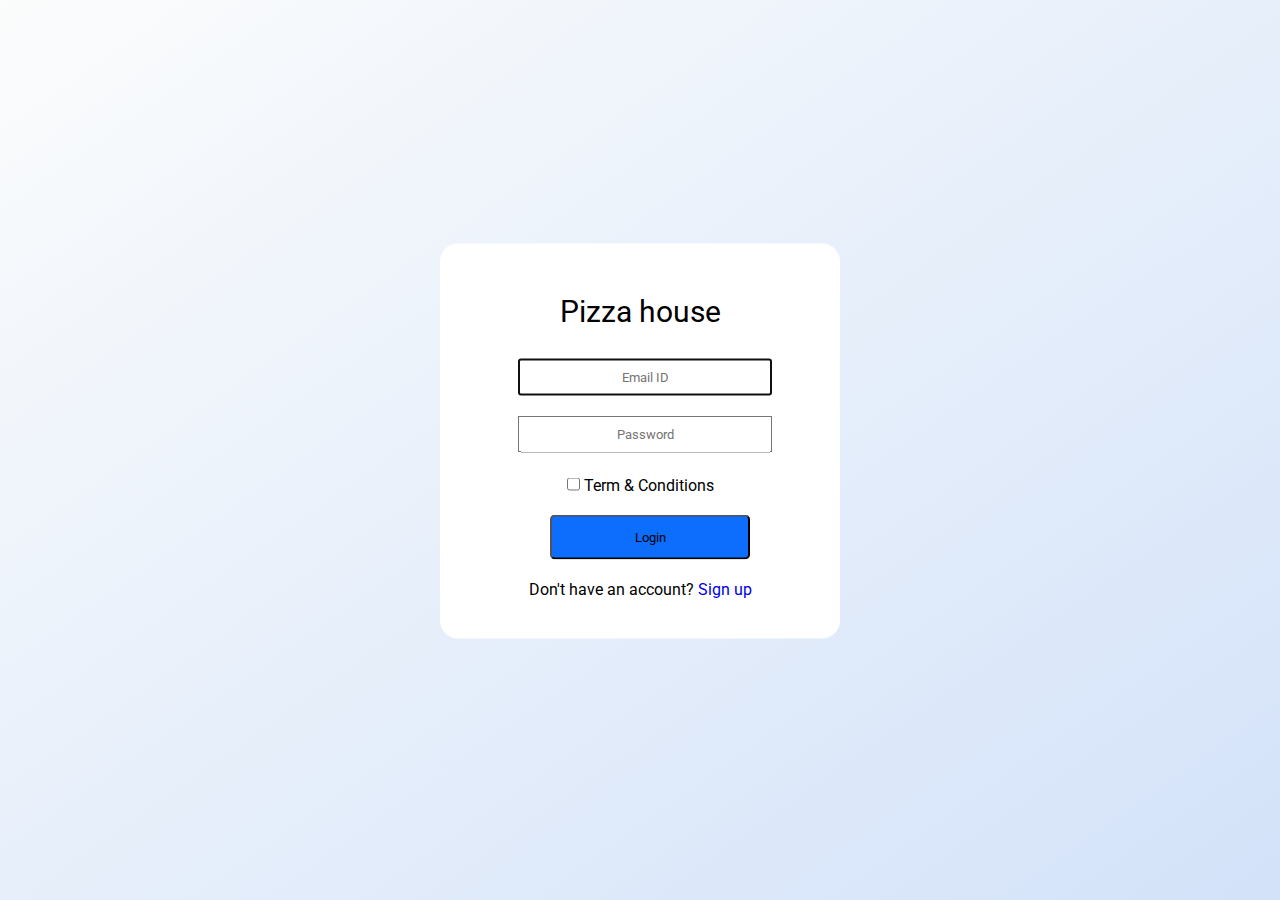
<file: index.html>
<!DOCTYPE html>
<html lang="en">

<head>
    <meta charset="UTF-8">
    <meta http-equiv="X-UA-Compatible" content="IE=edge">
    <meta name="viewport" content="width=device-width, initial-scale=1.0">
    <title>Login</title>
    <link rel="stylesheet" href="style.css">
    <link rel="stylesheet" href="media.css">
    <link rel="stylesheet" href="https://cdnjs.cloudflare.com/ajax/libs/font-awesome/6.3.0/css/all.min.css"
        integrity="sha512-SzlrxWUlpfuzQ+pcUCosxcglQRNAq/DZjVsC0lE40xsADsfeQoEypE+enwcOiGjk/bSuGGKHEyjSoQ1zVisanQ=="
        crossorigin="anonymous" referrerpolicy="no-referrer" />
</head>

<body class="login">

    <div class="login-main">
        <div class="login-body">
            <div class="login-heading">
                <p class="login-text">Pizza house</p>
            </div>
            <div class="loginup">

                <form action="">
                    <p class="login-filed">
                        <input type="email" class="login-inp" placeholder="Email ID" autofocus required>
                    </p class="filed">

                    <p>
                        <input type="password" class="login-inp" placeholder="Password" required>
                    </p>

                    <p>
                        <input class="login-check" type="checkbox" required> 
                        <span class=""> Term & Conditions</span>
                    </p>

                    <p class="filed">
                        <button class="btn login-font"><a href="home.html">Login</a></button>
                    </p>

                    <p>
                        <span class=""> Don't have an account? <a href="signup.html" class="login-signup">Sign up</a> </span>
                    </p>
                </form>
            </div>
        </div>
    </div>

</body>

</html>
</file>
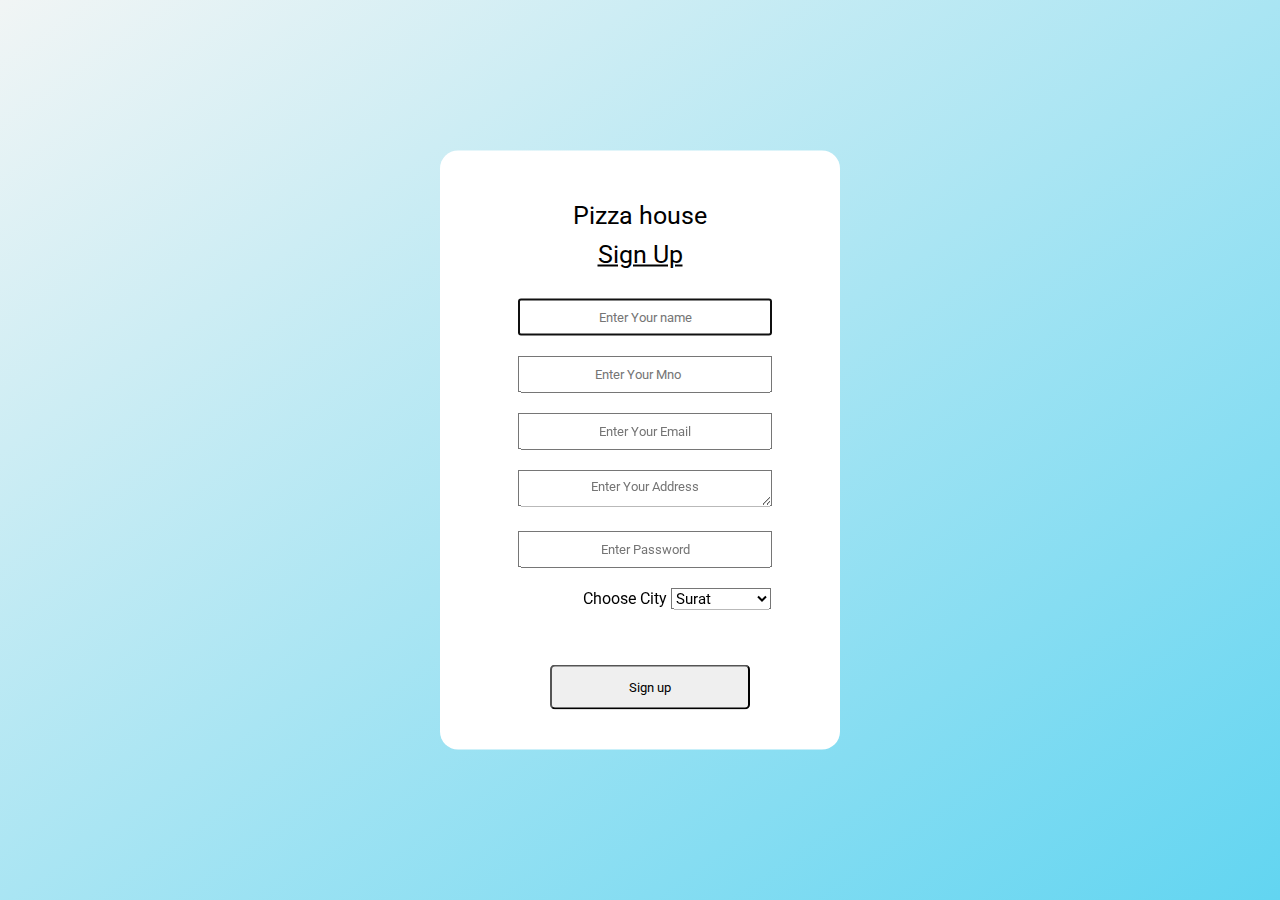
<file: signup.html>
<!DOCTYPE html>
<html lang="en">

<head>
    <meta charset="UTF-8">
    <meta http-equiv="X-UA-Compatible" content="IE=edge">
    <meta name="viewport" content="width=device-width, initial-scale=1.0">
    <title>Sign up</title>
    <link rel="stylesheet" href="style.css">
    <link rel="stylesheet" href="media.css">
    <link rel="stylesheet" href="https://cdnjs.cloudflare.com/ajax/libs/font-awesome/6.3.0/css/all.min.css"
        integrity="sha512-SzlrxWUlpfuzQ+pcUCosxcglQRNAq/DZjVsC0lE40xsADsfeQoEypE+enwcOiGjk/bSuGGKHEyjSoQ1zVisanQ=="
        crossorigin="anonymous" referrerpolicy="no-referrer" />
</head>

<body class="sign">

    <div class="sign-main">
        <div class="signup-body">
            <div class="signup-heding">
                <p class="signup-pizza-text">Pizza house</p>
                <p><u>Sign Up</u></p>
            </div>
            <div class="signup">

                <form action="">
                    <p class="filed">
                        <input type="text" class="inp" placeholder="Enter Your name" autofocus required>
                    </p>

                    <p class="filed">
                        <input type="number" class="inp" placeholder="Enter Your Mno">
                    </p>

                     <p class="filed">
                        <input type="email" class="inp" placeholder="Enter Your Email" required>
                    </p>

                    <p class="filed">
                        <textarea name="" id="" cols="23" rows="1" class="inp signup-area" placeholder="Enter Your Address" required></textarea>
                    </p>

                    <p class="filed"> 
                        <input type="password" class="inp" placeholder="Enter Password" required>
                    </p>

                    <p class="filed inp sign-select">
                        <label for="">Choose City</label>
                        <select name="" id="" class="choose">
                            <option value="">Surat</option>
                            <option value="">Baroda</option>
                            <option value="">Mumbai</option>
                            <option value="">Delhi</option>
                            <option value="">Rajkot</option>
                        </select>
                    </p>

                    <p class="filed">
                        <button class="btn sign-font signup-font"><a href="home.html">Sign up</a></button>
                    </p>
                </form>
            </div>
        </div>
    </div>

</body>

</html>
</file>
<file: style.css>
@import url('https://fonts.googleapis.com/css2?family=Roboto&display=swap');

* {
    margin: 0;
    padding: 0;
    box-sizing: border-box;
}

/* utiliti section */

body {
    color: var(--color-white);
    background-color: rgb(242, 242, 242);
    font-family: proxima-nova, sans-serif;
}


/* background-color: var(--accent-dark-color); */


:root {
    --color-white: white;
    --accent-color: #3392db;
    --accent-dark-color: #1d69a3;
    --primary-color: #183b56;
    --secondary-color: #577592;

    /* --accent-color: #0f73c0; */
    --nav-color: #0c568e;
    --nav1-color: #094776;

}

.flex {
    display: flex;
    align-items: center;
    flex-wrap: wrap;
}

.centr {
    justify-content: center;
    align-items: center;
}

.r {
    justify-content: right;
}

.container {
    margin-inline: 10%;
}

/* nav section */

.nav {
    background-color: var(--nav1-color) !important;
    /* margin-bottom: 40px; */
    margin-bottom: -100px;
    position: fixed !important;
    width: 100%;
    height: 14vh;
    /* border: 2px solid red; */
    position: relative;
}

.left {
    margin-left: 10%;
}

.left img {
    /* margin-top: 0.6vh; */
    width: 100px;
    height: 9vh;
    text-align: center;
}

.center {
    width: 50vw;
    justify-content: center;
    margin-left: 15%;
}

.mid ul li {
    list-style: none;
    padding: 40px;
}

.mid ul li a {
    text-decoration: none;
    color: white;
    font-size: 1.2rem;
}

.mid ul li a:hover,
.active {
    box-shadow: 2px 2px 20px 1px #306186;
    /* box-shadow: 5px 2px 20px 1px #0e65a8; */
    transition: 0.1s;
}

.right {
    margin-left: 21vw;
}

.ha{
    margin-left: 22vw;
    /* display: none; */
    visibility: hidden;
}

.nav-ham{
    color: white;
}

.btn a {
    text-decoration: none;
}

.btn {
    height: 5vh;
    width: 7vw;
    border-radius: 5px;
    cursor: pointer;
}

.logo {
    margin-left: 5px;
}

h4,
p {
    color: black;
}

h2 {
    color: black;
    font-size: 2rem;
    text-align: center;
    margin-block: 50px;
    /* background:linear-gradient(to right,rgb(243, 242, 242),rgb(255, 248, 248)); */
    /* background:linear-gradient(to right,rgb(223, 216, 216),rgb(243, 235, 235)); */
    background: linear-gradient(to right, rgb(227, 210, 210), rgb(243, 235, 235));
}

/* main section */

.main-image {
    padding-top: 138px;
}

.main-img {
    width: 100%;
    background-size: cover;
    margin-bottom: 20px;
}

.main-title {
    color: black;
    font-size: 2rem;
    text-align: center;
    margin-block: 50px;
    /* padding-block: 10px; */
    /* font-family: 'Roboto', sans-serif; */
    font-family: cursive;
    background: linear-gradient(to right, rgb(232, 231, 231), rgb(243, 235, 235));
}

.items {
    flex-wrap: wrap;
    /* gap: 72px; */
    justify-content: space-between;
}

.item1 {
    /* background:linear-gradient(to right,rgb(243, 242, 242),rgb(255, 248, 248)); */
    background: linear-gradient(to right, rgb(245, 243, 243), rgb(250, 240, 240));
    transition: box-shadow 0.1s ease-in-out;
    /* border: 10px solid rgb(247, 239, 239); */
    border: 8px solid rgb(251, 247, 247);
    width: 242px;
}

.item1:hover {
    /* background: linear-gradient(to right, rgb(250, 243, 243), rgb(249, 249, 249)); */
    box-shadow: 3px 3px 5px black;
}

.text-left {
    margin-block: 10px;
    margin-left: 2%;
}

.text-heading {
    margin-block: 5px;
}

.p {
    margin-left: 10px;
    font-size: 1.2rem;
    margin-top: 10px;
}

.t {
    justify-content: space-between !important;
}

.text-right {
    width: auto;
    height: 5vh;
    border: 2px solid green;
    border-radius: 5px;
    color: green;
    background-color: white;
    font-size: 13px;
    margin-block-start: 13px;
    margin-block-end: 13px;
    margin-inline: 10px;
    padding-inline: 15px;
    cursor: pointer;
}

.text-right:hover {
    color: white;
    background-color: rgb(73, 150, 73);
}

.img {
    /* width: 16.6vw; */
    width: 228px;
    height: 20vh;
}


/* footer */

footer {
    background-color: rgb(46, 46, 46);
    margin-top: 10vh;
}

.footer {
    margin-block: 5vh;
}

.footer ul li a {
    text-decoration: none;
    color: white;
}

.column {
    flex-direction: column;
    align-items: flex-start;
}

.footer ul li {
    list-style: none;
    padding: 20px;
}

.f-img img {
    width: 70px;
    height: 7vh;
    margin-top: 3vh;
    text-align: center;
}

.f-img {
    gap: 25px;
}

.text {
    margin-top: 5vh;
    font-size: 2rem;
    align-items: center;
    color: white;
}

/* sub footer */

.sub-footer {
    border-top: 2px dotted var(--secondary-color);
    background-color: rgb(46, 45, 46);
    align-items: center;
    justify-content: center;
    height: 8vh;
    width: 100%;
}

.white {
    margin-top: 10px;
    color: white;
}

/* menu */

.main-image {
    padding-top: 138px;
}

.main-imge {
    width: 100%;
    background-size: cover;
    margin-bottom: 20px;
}

/* about section */

.about-title {
    padding-top: 20vh;
    padding-bottom: 8vh;
    color: black;
    font-size: 2rem;
    text-align: center;
    font-family: 'Roboto', sans-serif;
    font-weight: 700;
}

.about-main {
    gap: 60px;
    align-items: center;
}

.about-txt1 {
    width: 32vw;
    font-family: 'Roboto', sans-serif;
}

.about-img {
    height: 40vh;
    width: 30vw;
    border-radius: 1vw;
}

/* cart  section*/

.ca {
    width: 60px;
    height: 62px;
    position: fixed;
    right: 30px;
    bottom: 25px;
    border-radius: 50%;
    background-color: rgb(29, 163, 29);
    /* border: 1px solid white; */
    justify-content: center !important;
    align-items: center;
    cursor: pointer;
    visibility: hidden;
}

.ca:hover {
    /* border: 2px solid rgb(50, 151, 50); */
    width: 62px;
    height: 64px;
    /* background-color: white; */
}

.cart {
    font-size: 1.8rem;
    /* color: white; */
    background-color: rgb(29, 163, 29);
    border: none;
    cursor: pointer;
}

/* .cart:hover{
    background-color: white;
} */

/* signup form */

.sign {
    background: linear-gradient(to top left, #62d5f1, #f1f5f5);
}

.sign-main {
    width: 100vw;
    height: 100vh;
    text-align: center;
    font-family: 'Roboto', sans-serif;
    overflow: hidden;
}

.signup-body {
    background-color: white;
    border-radius: 18px;
    width: 400px;
    /* width: 80vw; */
    margin: 0 auto;
    margin-top: 50vh;
    transform: translateY(-50%);
    padding: 20px 40px;
}

.signup-heding {
    font-size: 25px;
    margin-block: 30px;
}

.signup-pizza-text{
    margin-bottom: 10px;
}

.signup {
    margin: 20px;
}

.filed {
    margin-block: 20px;
}

.sign-font a {
    font-family: 'Roboto', sans-serif;
    color: black;
}

.inp {
    width: 254px;
    height: 37px;
    margin-left: 10px;
    font-family: 'Roboto', sans-serif;
}

::placeholder{
    text-align: center;
}

.signup-area{
    padding-top: 8px;
}

.choose {
    width: 100px;
    font-size: 15px;
    font-family: 'Roboto', sans-serif;
}

.sign-select {
    margin-bottom: 40px;
    margin-left: 50px;
}

.signup-font{
    width: 200px;
    margin-left: 20px;
    /* background-color: #0d6efd; */
}


/* login section */

.login {
    /* background: linear-gradient(to top left, rgb(250, 142, 142), rgb(143, 143, 247));   */
    
    background: linear-gradient(to top left, #d3e2f9,#fbfcfc);
}

.login-main {
    width: 100vw;
    height: 100vh;
    text-align: center;
    font-family: 'Roboto', sans-serif;
    overflow: hidden;
}

.login-text {
    font-size: 30px;
    margin-block: 30px;
}

.login-body {
    background-color: white;
    border-radius: 18px;
    width: 400px;
    margin: 0 auto;
    /* margin-top: 25%; */
    margin-top: 49vh;
    transform: translateY(-50%);
    padding: 20px 40px;
}

.loginup {
    margin: 20px;
}

.login-filed {
    margin-block: 20px;
}

.login-inp {
    /* width: 200px;
    height: 25px; */
     width: 254px;
    height: 37px;
    margin-left: 10px;
    font-family: 'Roboto', sans-serif;
}

.login-check {
    margin-top: 25px;
}

.login-font{
    width: 200px;
    margin-left: 20px;
    background-color: #0d6efd;
}

.login-font a {
    font-family: 'Roboto', sans-serif;
    color: black;
}

.login-signup{
    text-decoration: none;
}
</file>
<file: media.css>
@media screen and (max-width:1276px) {
    .items {
        row-gap: 50px;
        justify-content: space-between;
    }

    .item1 {
        width: 400px;
    }

    .img {
        width: 380px;
        height: 200px;
    }

    .text-left {
        flex-direction: column;
        align-items: flex-start;
    }

    .cart-reverse {
        flex-direction: column-reverse;
        align-items: flex-start;
        gap: 30px;
    }

    .cart-total {
        width: 80vw;
        height: 200px;
        justify-content: flex-start;
    }

    .cart-text {
        margin-top: -70px;
    }

    .cart-pay {
        margin-left: 15px;
    }

    .cart-btn {
        margin-left: -130px;
        margin-top: 150px;
        width: 200px;
        /* margin: 150px auto 0px ; */
    }
}

@media screen and (max-width:1038px) {

    .right {
        display: none;
    }

    .mid {
        position: absolute;
        background-color: var(--nav1-color) !important;
        left: -100%;
        top: 100%;
        width: 100%;
        padding-bottom: 20px;
    }

    .mid.nav-act {
        left: 0;
    }

    .ha {
        visibility: visible;
    }

    .mid ul {
        margin: 0 auto;
        flex-direction: column;
    }

    .flex {
        justify-content: space-between;
        padding-top: 5px;
        margin-right: 15px;
    }

    .items {
        row-gap: 50px;
        flex-direction: column;
        justify-content: center;
    }

    .item1 {
        width: 600px;
    }

    .img {
        width: 580px;
        height: 250px;
    }

    .about-main {
        column-gap: 20px;
        flex-direction: column;
    }

    .about-img {
        width: 50vw;
    }

    .about-txt {
        margin-top: -30px;
    }

    .about-txt1 {
        width: 44vw;
    }

    .text-left {
        flex-direction: column;
        align-items: flex-start;
    }

    .sub-footer {
        align-items: center;
        justify-content: center;
    }

    .white {
        margin-top: 0px;
    }

    .ca {
        visibility: visible !important;
    }

    th,
    td {
        padding-inline: 17px;
        width: 12vw;
    }

}

@media screen and (max-width:738px) {

    .right {
        display: none;
    }

    .mid {
        position: absolute;
        background-color: var(--nav1-color) !important;
        left: -100%;
        top: 100%;
        width: 100%;
        padding-bottom: 20px;
    }

    .mid.nav-act {
        left: 0;
    }

    .items {
        row-gap: 50px;
        flex-direction: column;
        justify-content: center;
    }

    .item1 {
        width: 400px;
    }

    .img {
        width: 100%;
    }

    .about-main {
        column-gap: 20px;
        flex-direction: column;
    }

    .about-img {
        width: 60vw;
    }

    .about-txt1 {
        width: 48vw;
    }

    .sub-footer {
        align-items: center;
        justify-content: center;
    }

    .white {
        margin-top: 0px;
    }

    th,
    td {
        padding-inline: 0vw;
        width: 10vw;
    }
}

@media screen and (max-width:480px) {

    .left {
        align-items: center;
    }

    .right {
        display: none;
    }

    .mid {
        position: absolute;
        background-color: var(--nav1-color) !important;
        left: -100%;
        top: 100%;
        width: 100%;
        padding-bottom: 20px;
    }

    .mid.nav-act {
        left: 0;
    }

    .left img {
        margin-top: 1vh;
    }

    .items {
        row-gap: 30px;
        flex-direction: column;
        justify-content: center;
    }

    .item1 {
        /* width: 200px; */
        width: 80vw;
        border-radius: 2px;
    }

    .img {
        /* width: 180px; */
        width: 80v;
        /* height: 100px; */
        height: 18vh;
    }

    .f-img,
    .col {
        flex-direction: column;
    }

    .t {
        align-items: center;
    }

    .about-main {
        column-gap: 20px;
        flex-direction: column;
    }

    .about-img {
        width: 70vw;
    }

    .about-txt1 {
        width: 51vw;
    }

    .text-left {
        font-size: 12px;
        flex-direction: column;
        align-items: flex-start;
        margin-top: 0;
    }

    .p {
        font-size: 21px;
        margin-top: -10px;
    }

    .text-right {
        font-size: 10px;
        width: 75px;
        height: 35px;
        line-height: 12px;
        margin-top: 0px;
    }

    .text {
        font-size: 1.5rem;
        margin-block: 0;
    }

    .footer {
        margin-top: 5px;
    }

    .column {
        align-items: center !important;
    }

    .sub-footer {
        flex-direction: column;
        font-size: 10px;
    }

    .ca {
        width: 46px;
        height: 48px;
        right: 10px;
        bottom: 25px;
        justify-content: center;
        align-items: center;
    }

    .l {
        text-align: center;
        font-size: 19px;
        margin-right: 2px;
        margin-bottom: 6px;
    }



    .signup-pizza-text {
        margin-bottom: 5px;
    }

    .signup-body {
        width: 80vw;
        padding: 2px 0px;
    }

    .inp {
        width: 45vw;
        height: 37px;
        margin-left: 10px;
    }

    .sign-select {
        margin-bottom: 40px;
        margin-left: 15vw;
    }

    .signup-font {
        width: 40vw;
        margin-left: 20px;
    }


    .login-body {
        width: 80vw;
        padding: 2px 0px;
    }

    .login-inp {
        width: 45vw;
        height: 37px;
        margin-left: 10px;
    }

    .login-font {
        width: 40vw;
        margin-left: 20px;
    }

    .hiii {
        display: flex;
        gap: 30px;
        flex-wrap: wrap;
    }

    th,
    td {
        padding-inline: 30px;
        /* width: 10px; */
    }

    .cart-center {
        /* border: 2px solid red; */
        background-color: rgb(234, 232, 232);
        border-radius: 5px;
        padding-top: 10px;
        margin-bottom: 10px;
    }

    .iquantity {
        margin-left: -20px;
    }

    .cart-remove {
        margin-top: -5px;
        margin-bottom: 5px;
        height: 30px;
        width: 50px;
        margin-left: -20px;
        font-size: 10px;
    }

    .cart-head {
        display: none;
    }

}

/* 
    @media screen and (max-width:250px) {

        .im {
            width: 50px !important;
        }

        .mid,
        .right {
            display: none;
        }

        .items {
            row-gap: 30px;
            flex-direction: column;
            justify-content: center;
        }

        .item1 {
            width: 130px;
        }

        .img {
            width: 110px;
            height: 100px;
        }

        .f-img,
        .col {
            flex-direction: column;
        }

        .text-left {
            font-size: 10px;
        }

        .p {
            font-size: 12px;
        }

        .text-right {
            font-size: 10px;
            width: 72px;
            height: 30px;
            line-height: 12px;
        }

        .column {
            align-items: center !important;
        }

        .sub-footer {
            flex-direction: column;
            font-size: 10px;
        }

        .ca {
            width: 42px;
            height: 44px;
            right: 15px;
            bottom: 25px;
            justify-content: center;
            align-items: center;
        }

        .l {
            font-size: 18px;
            margin-right: 2px;
            margin-bottom: 6px;
        }
    } */
</file>
